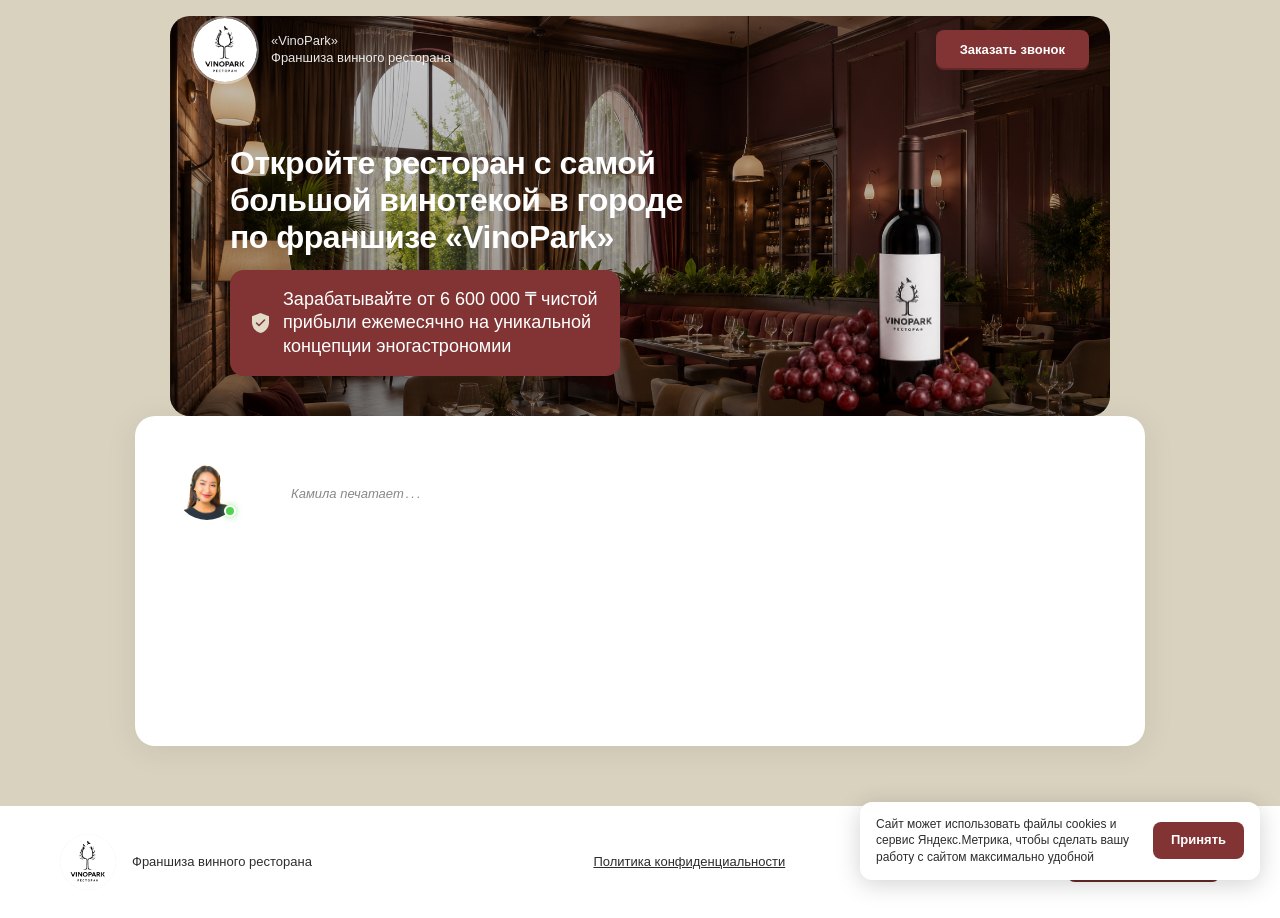
<file: index.html>
<!DOCTYPE html  >
<html lang="ru">
  <head> 
    <meta charset="utf-8"/><title>«VINOPARK» - Франшиза винного ресторана</title>  
    <meta http-equiv="X-UA-Compatible" content="IE=edge"/>
    <meta name="viewport" content="width=device-width, initial-scale=1, minimum-scale=1.0"/>
    <meta name="description" content="Откройте ресторан с самой большой винотекой в городе по франшизе «VINOPARK»"/>
    <meta name="keywords" content=""/>
    <link rel="apple-touch-icon" href=""/>
    <link rel="icon" href="favicon.ico" type="image/x-icon"/>
    <link rel="stylesheet" href="css/jquery.fancybox.min.css"/>
    <link rel="stylesheet" href="css/style.css"/>
  </head>
  <body> 
    <header class="header widjet">     
      <div class="container">    
        <div class="header-inner"> 
          <div class="header-left"> 
            <div class="logo">   <img src="img/header/logo.png" alt="logo"/></div>
            <div class="header-info">«VinoPark»<br>Франшиза винного ресторана</div>
          </div>
          <div class="header-right"> <a class="header-pnone" href="tel:+77017168680">+7 (701) 716-86-80</a><a class="header-call btn" href="#" data-fancybox="" data-src="#modal" title="Введите данные, мы перезвоним Вам в рабочее время" data-bttitle="Отправить">Заказать звонок </a></div>
        </div>
      </div>
      <div class="descp">Франшиза винного ресторана</div>
    </header>
    <div class="overflow-wrap"> 
      <div class="overflow-inner"> 
        <div class="main">  
          <section class="offer"> 
            <div class="offer-overflow">   
              <div class="offer-hero">
              <div class="container">
                <div class="offer-inner"> 
                  <div class="offer-hero-decor"><img src="img/header/2.png" alt=""/></div>
                  <div class="offer-content">
                  <div class="offer-title-box offer-color-box _anim-items _no-anim">
                  <h1 class="offer-title section-title">Откройте ресторан с самой<br> большой винотекой в городе<br> по франшизе «VinoPark»<span></span></h1>
                  </div>
                  <div class="offer-panel offer-color-box offer-box _anim-items _no-anim">
                     <svg xmlns="http://www.w3.org/2000/svg" width="17" height="20" viewBox="0 0 17 20" fill="none" style="flex:none;order:0;flex-grow:0;">
<path d="M8.5 0L0 3.33333V9.16667C0 14.2917 3.655 19.0833 8.5 20C13.345 19.0833 17 14.2917 17 9.16667V3.33333L8.5 0Z" fill="#E1DAC6"/>
<path d="M4.5 10L7 12.5L12.5 7" stroke="#823434" stroke-width="1.5" stroke-linecap="round" stroke-linejoin="round"/>
</svg>

                    <div class="offer-box__text">Зарабатывайте от 6 600 000 ₸ чистой<br> прибыли ежемесячно на уникальной<br>концепции эногастрономии</span></div>
                  </div>
                  </div>
                </div>
              </div>
              </div>
              <!-- <div class="offer-mob-img _anim-items _no-anim"> <img src="img/offer/right.png" alt="image"/></div> -->
            </div>
          </section>
          <section class="second consultation-section" id="consultation"> 
            <div class="second-overflow"> 
              <div class="container"> 
                <div class="second-wrap"> 
                  <div class="second-inner">
                        <div class="consultation-section__inner "> 
<div class="consultation-section__bot-avatar">
<div><img class="d-block" src="img/second/1.png" alt="photo" width="100" height="100"><span></span></div>
</div> 
<div class="consultation-section__chat">
<form class="chat">
<div class="chat__container chat-container" id="chatContainer">
<div class="chat__wrapper" id="chatContentWrapper">
<div class="chat__content" id="chatContent"></div>
<div class="typing-indicator" id="typingIndicator">
<div>Камила печатает<span>.</span><span>.</span><span>.</span></div>
</div>
<div class="chat__status" id="status" style="display: none;">
<div><img class="d-block" src="img/second/checked.svg" alt="status" width="40" height="40">Ваша заявка принята!</div>
</div>
</div>
<input class="honeypot" type="text" name="honeyfield" style="display:none">
</div>
</form>
</div>
</div>  
                  </div>
                 <!-- <div class="second-img"> <img src="img/second/left.png" alt="image"/></div>  -->
                 <!-- <div class="second-img2"> <img src="img/second/right.png" alt="image"/></div> -->
                </div>
              </div>
            </div>
          </section>
        </div>
        <footer class="footer widjet">            
          <div class="container">      
            <div class="header-inner"> 
              <div class="header-left"> 
                <div class="logo">   <img src="img/header/logo.png" alt="logo"/></div>
                <div class="header-info">Франшиза винного ресторана</div>
              </div><a class="politica" href="#" data-fancybox="" data-src="#modal-politika">Политика конфиденциальности</a>
              <div class="header-right"> <a class="header-pnone" href="tel:+77017168680">+7 (701) 716-86-80</a><a class="header-call btn" href="#" data-fancybox="" data-src="#modal" title="Введите данные, мы перезвоним Вам в рабочее время" data-bttitle="Отправить">Заказать звонок </a></div>
            </div>
            <div class="footer-mobile-copy">
              <img src="img/header/logo.png" alt="logo" class="footer-mobile-logo"/>
              <span>©VINOPARK, 2026</span>
            </div>
          </div>
        </footer>
        <div id="modalcoocke"> 
          <div class="modal-content d-flex">  
            <div class="modal-top__title tac"> Сайт может использовать файлы cookies и сервис Яндекс.Метрика, чтобы сделать вашу работу с сайтом максимально удобной</div>
            <div class="btn coocke-btn">Принять</div>
          </div>
        </div>
      </div>
    </div>
    <!--.modal -->
    <div class="modal-content-inner" id="modal"> 
      <div class="modal-content d-flex"> 
        <div class="modal-content-info"> 
          <div class="modal-top__title tac" id="modalTitle">  </div>
          <form class="sectionForm feedback__form" data-feedback-form="data-feedback-form"> 
            <div class="form-section-row"> 
              <input class="tandem-form__inp inp" type="text" name="name" autocomplete="off" placeholder="Ваше имя" requared="requared"/>
            </div>
            <div class="form-section-row">
              <input class="tandem-form__inp phone inp phone" type="tel" name="phone" data-inputmask="'mask': '+7 (999) 999 9999'" autocomplete="off" placeholder="Ваш телефон" requared="requared"/>
            </div>
            <input id="modalTitle2" type="text" name="section-name-text" value="Обратный звонок" hidden="hidden"/>
            <input id="modalsubmit2" type="text" name="section-btn-text" value="Отправить" hidden="hidden"/>
            <input type="text" name="section-name" value="закрытая" hidden="hidden"/>
            <input id="antispam" name="names" type="hidden" value=""/>
            <button class="callBack-form__btn btn" type="submit" id="modalsubmit">Отправить</button><input class="honeypot" type="text" name="honeyfield" style="display: none" /> 
            <div class="form-bottom"> <span class="form-allert">Я принимаю условия </span><a class="politica" href="#" data-fancybox="" data-src="#modal-politika">Политики конфиденциальности</a></div>
            <div class="preload__box">
              <div class="flex align-item">
                <div id="floatingCirclesG">
                  <div class="f_circleG" id="frotateG_01"></div>
                  <div class="f_circleG" id="frotateG_02"></div>
                  <div class="f_circleG" id="frotateG_03"></div>
                  <div class="f_circleG" id="frotateG_04"></div>
                  <div class="f_circleG" id="frotateG_05"></div>
                  <div class="f_circleG" id="frotateG_06"></div>
                  <div class="f_circleG" id="frotateG_07"></div>
                  <div class="f_circleG" id="frotateG_08"> </div>
                </div>
              </div>
            </div>
          </form>
        </div>
      </div>
    </div>
    <div class="modal-content-inner" id="modal-callBack"> 
      <div class="modal-content d-flex"> 
        <div class="modal-content-info"> 
          <h3 class="modal-top__title tac"> Мы провели анализ локаций,<br> доступных в вашем городе,<br> и готовы поделиться<br> результатами с вами</h3>
          <p class="modal-top__text tac">Оставьте ваши контактные<br> данные и мы сообщим результаты проверки любым удобным способом<br><br></p>
          <form class="sectionForm">
            <div class="form-section-row">
              <input class="tandem-form__inp phone inp phone" type="text" name="phone" placeholder="Ваш телефон" requared="requared"/>
            </div>
            <div class="form-section-row"> 
              <input class="tandem-form__inp inp" type="text" name="name" autocomplete="off" placeholder="Ваше имя" requared="requared"/>
            </div>
            <input type="text" name="section-name-text" value="Мы провели анализ локаций" hidden="hidden"/>
            <input type="text" name="section-btn-text" value="Получить результат" hidden="hidden"/>
            <input type="text" name="section-name" value="закрытая" hidden="hidden"/>
            <input id="antispam" name="names" type="hidden" value=""/>
            <button class="callBack-form__btn btn" type="submit">Получить результат</button>
            <div class="form-bottom">Я принимаю условия <a class="politica" href="#" data-fancybox="" data-src="#modal-politika">Политики конфиденциальности</a></div>
            <div class="preload__box">
              <div class="flex align-item">
                <div id="floatingCirclesG">
                  <div class="f_circleG" id="frotateG_01"></div>
                  <div class="f_circleG" id="frotateG_02"></div>
                  <div class="f_circleG" id="frotateG_03"></div>
                  <div class="f_circleG" id="frotateG_04"></div>
                  <div class="f_circleG" id="frotateG_05"></div>
                  <div class="f_circleG" id="frotateG_06"></div>
                  <div class="f_circleG" id="frotateG_07"></div>
                  <div class="f_circleG" id="frotateG_08">  </div>
                </div>
              </div>
            </div>
          </form>
        </div>
      </div>
    </div>
    <div class="modal-content-inner modal-politika" id="modal-politika"> 
      <div class="modal-content">
        <h3 class="modal-top__title">Политика конфиденциальности сайта <br> «VinoPark»</h3>
        <div class="modal-politika-text fat">Настоящая Политика конфиденциальности (далее – Политика) устанавливает правила использования персональной информации, получаемой от пользователей сайта (далее – Пользователи) администратором сайта  .</div>
        <div class="modal-politika-text fat">Настоящая Политика конфиденциальности применяется ко всем Пользователям Сайта. Все термины и определения, встречающиеся в тексте Политики толкуются в соответствии с действующим законодательством РК.</div>
        <div class="modal-politika-text fat">Пользователи прямо соглашаются на обработку своих персональных данных, как это описано в настоящей Политике. Использование сайта означает выражение Пользователем безоговорочного согласия с Политикой и указанными условиями обработки информации. Пользователь не должен пользоваться сайтом, если Пользователь не согласен с условиями Политики. </div>
        <div class="modal-politika-text fat">Содержание:</div>
        <div class="modal-politika-text">1. Персональная информация Пользователей</div>
        <div class="modal-politika-text">2. Цели обработки персональной информации Пользователей</div>
        <div class="modal-politika-text">3. Условия и способы обработки персональной информации Пользователей</div>
        <div class="modal-politika-text">4. Меры, применяемые для защиты персональной информации Пользователя</div>
        <div class="modal-politika-text">5. Разрешение споров</div>
        <div class="modal-politika-text">6. Дополнительные условия</div>
        <div class="modal-politika-text fat">1. Персональная информация Пользователей</div>
        <div class="modal-politika-text fat">1.1. Сайт собирает, получает доступ и использует в определенных Политикой целях персональные данные Пользователей, техническую и иную информацию, связанную с Пользователями.</div>
        <div class="modal-politika-text fat">1.2. Техническая информация не является персональными данными. Компания использует файлы cookies, которые позволяют идентифицировать Пользователя. Файлы cookies – это текстовые файлы, доступные Компании, для обработки информации об активности Пользователя, включая информацию о том, какие страницы посещал Пользователь и о времени, которое Пользователь провел на странице. Пользователь может отключить возможность использования файлов cookies в настройках браузера.</div>
        <div class="modal-politika-text fat">1.3. Также под технической информацией понимается информация, которая автоматически передается Компании в процессе использования Сайта с помощью установленного на устройстве Пользователя программного обеспечения.</div>
        <div class="modal-politika-text fat">1.4. Под персональными данными Пользователя понимается информация, которую Пользователь предоставляет Компании при заполнении заявки на Сайте и последующем использовании Сайта.</div>
        <div class="modal-politika-text">Обязательная для предоставления Компании информация помечена специальным образом. Иная информация предоставляется Пользователем на его усмотрение.</div>
        <div class="modal-politika-text fat">1.5. Компания также может обрабатывать данные, сделанные общедоступными субъектом персональных данных или подлежащие опубликованию или обязательному раскрытию в соответствии с законом.</div>
        <div class="modal-politika-text fat">1.6. Компания не проверяет достоверность персональной информации, предоставляемой Пользователем, и не имеет возможности оценивать его дееспособность. Однако Компания исходит из того, что Пользователь предоставляет достоверную и достаточную персональную информацию о себе и поддерживает эту информацию в актуальном состоянии.</div>
        <div class="modal-politika-text fat">2. Цели обработки персональной информации Пользователей</div>
        <div class="modal-politika-text fat">2.1. Главная цель Компании при сборе персональных данных — предоставление информационных, консультационных услуг Пользователям. Пользователи соглашаются с тем, что Компания также может использовать их персональные данные для:</div>
        <div class="modal-politika-text">• Идентификация стороны в рамках предоставляемых услуг;</div>
        <div class="modal-politika-text">Предоставления услуг и клиентской поддержки по запросу Пользователей;</div>
        <div class="modal-politika-text">Улучшение качества услуг, удобства их использования, разработка и развитие Сайта, устранения технических неполадок или проблем с безопасностью;</div>
        <div class="modal-politika-text">Анализ для расширения и совершенствования услуг, информационного наполнения и рекламы услуг;</div>
        <div class="modal-politika-text">Информирования Пользователей об услугах, целевом маркетинге, обновлении услуг и рекламных предложениях на основании информационных предпочтений Пользователей;</div>
        <div class="modal-politika-text">Таргетирование рекламных материалов; рассылки индивидуальных маркетинговых сообщений посредством электронной почты;</div>
        <div class="modal-politika-text">Проведение статистических и иных исследований на основе обезличенных данных.</div>
        <div class="modal-politika-text fat">2.2. Компания использует техническую информацию обезличено в целях, указанных в пункте 2.1.</div>
        <div class="modal-politika-text fat">3. Условия и способы обработки персональной информации Пользователей</div>
        <div class="modal-politika-text fat">3.1. Пользователь дает согласие на обработку своих персональных данных путём отправки заявки (любой письменный запрос, содержащий контактные данные).</div>
        <div class="modal-politika-text fat">3.2. Обработка персональных данных Пользователя означает сбор, запись, систематизацию, накопление, хранение, уточнение (обновление, изменение), извлечение, использование, передачу (распространение, предоставление, доступ), обезличивание, блокирование, удаление, уничтожение персональных данных Пользователя.</div>
        <div class="modal-politika-text fat">3.3. В отношении персональной информации Пользователя сохраняется ее конфиденциальность, кроме случаев добровольного предоставления Пользователем информации о себе для общего доступа неограниченному кругу лиц.</div>
        <div class="modal-politika-text fat">3.4. Компания вправе передать персональную информацию Пользователя третьим лицам в следующих случаях:</div>
        <div class="modal-politika-text">Пользователь выразил согласие на такие действия;</div>
        <div class="modal-politika-text">Передача необходима для использования Пользователем определенной услуги Сайта либо для исполнения определенного договора или соглашения с Пользователем;</div>
        <div class="modal-politika-text">Передача уполномоченным органам государственной власти Республики Казахстан по основаниям и в порядке, установленным законодательством Республики Казахстан;</div>
        <div class="modal-politika-text">В целях обеспечения возможности защиты прав и законных интересов Компании или третьих лиц в случаях, когда Пользователь нарушает условия договоров и соглашений с Компанией, настоящую Политику, либо документы, содержащие условия использования конкретных услуг;</div>
        <div class="modal-politika-text">В результате обработки персональной информации Пользователя путем ее обезличивания получены обезличенные статистические данные, передаются третьему лицу для проведения исследований, выполнения работ или оказания услуг по поручению Компании.</div>
        <div class="modal-politika-text fat">4. Меры, применяемые для защиты персональной информации Пользователя</div>
        <div class="modal-politika-text fat">4.1. Компания принимает необходимые и достаточные правовые, организационные и технические меры для защиты персональной информации Пользователя от неправомерного или случайного доступа, уничтожения, изменения, блокирования, копирования, распространения, а также от иных неправомерных действий с ней третьих лиц.</div>
        <div class="modal-politika-text fat">5. Разрешение споров</div>
        <div class="modal-politika-text fat">5.1. Все возможные споры, вытекающие из отношений, регулируемых настоящей Политикой, разрешаются в порядке, установленном действующим законодательством Республики Казахстан, по нормам казахстанского права.</div>
        <div class="modal-politika-text fat">5.2. Соблюдение досудебного (претензионного) порядка урегулирования споров является обязательным.</div>
        <div class="modal-politika-text fat">6. Дополнительные условия</div>
        <div class="modal-politika-text fat">6.1. Компания вправе вносить изменения в настоящую Политику конфиденциальности без согласия Пользователя.</div>
        <div class="modal-politika-text fat">6.2. Новая Политика конфиденциальности вступает в силу с момента ее размещения, если иное не предусмотрено новой редакцией Политики конфиденциальности. </div>
      </div>
    </div>
    <script src="js/vendor.js"></script>
    <script src="js/validation.js"></script>
    <script src="js/jquery.fancybox.min1.js"></script>
    <script src="js/feedback.js"> </script>
    <script type="text/javascript" src="js/scenario.js"> </script>
    <script type="text/javascript" src="js/chat.js"> </script>
    <script type="text/javascript" src="js/main.js"> </script>
  </body>
</html>
</file>
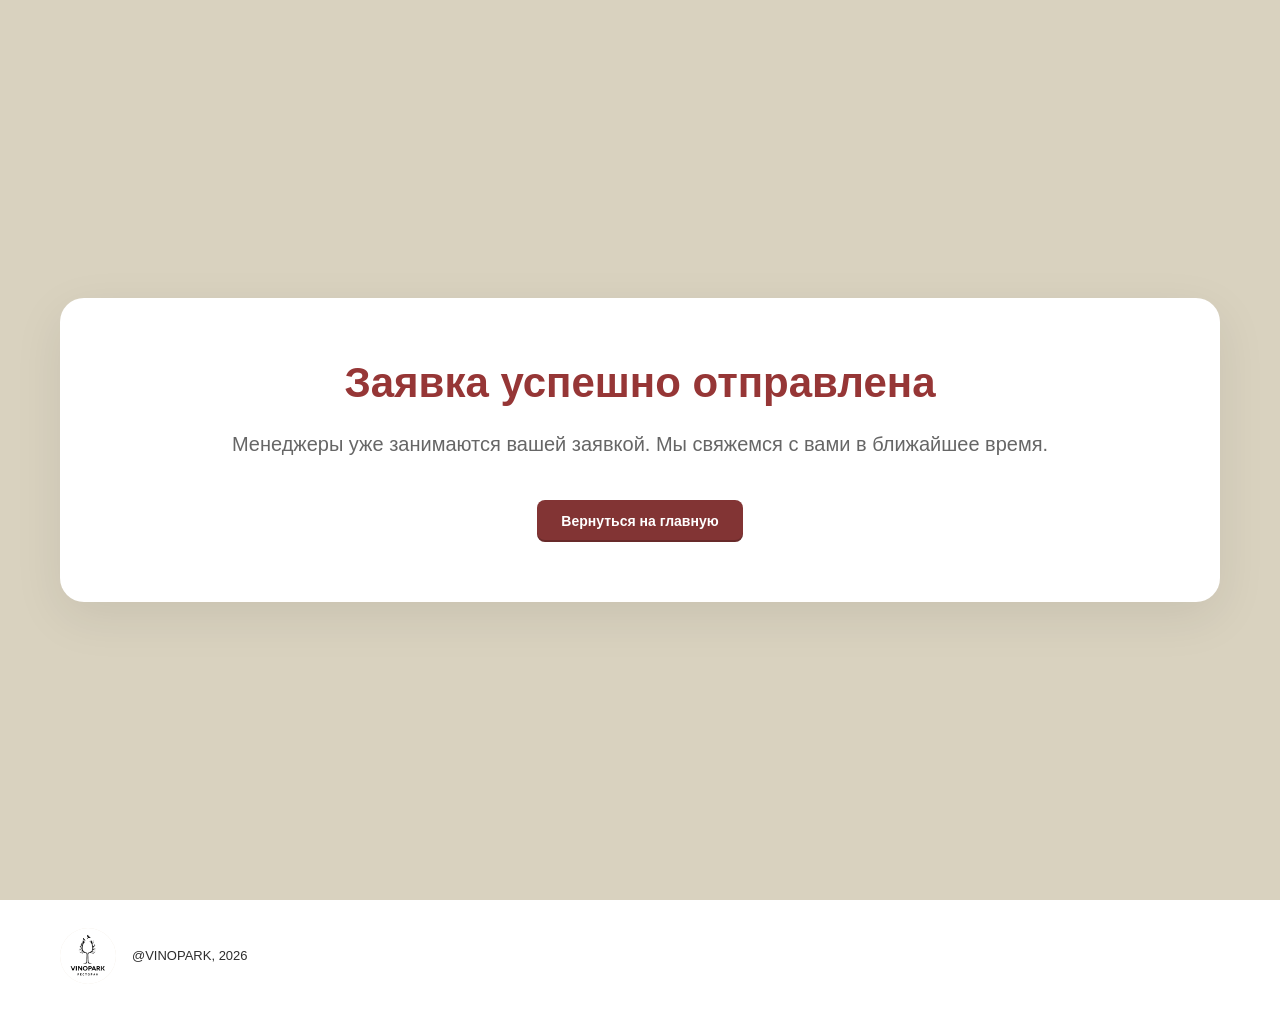
<file: thanks.html>
<!DOCTYPE html >
<html lang="ru">
  <head> 
    <meta charset="utf-8"/><title>«VINOPARK» - Франшиза винного ресторана</title>  
    <meta http-equiv="X-UA-Compatible" content="IE=edge"/>
    <meta name="viewport" content="width=device-width, initial-scale=1, minimum-scale=1.0"/>
    <meta name="description" content="Начните зарабатывать от 1 млн тенге ежемесячно, продавая краски и покрытия «VinoPark»"/>
    <meta name="keywords" content=""/>
    <link rel="apple-touch-icon" href=""/>
    <link rel="icon" href="favicon.ico" type="image/x-icon"/>
    <link rel="stylesheet" href="css/jquery.fancybox.min.css"/>
    <link rel="stylesheet" href="css/style.css"/>
  </head>
  <body> 
    <header class="header widjet">     
      <div class="container">    
      </div>
    </header>
    <div class="main"> 
      <section class="thanks-page">
        <div class="container">
            <div class="thanks-card">
    
                <h1 class="thanks-title">
                    Заявка успешно отправлена
                </h1>
    
                <p class="thanks-text">
                    Менеджеры уже занимаются вашей заявкой.
                    Мы свяжемся с вами в ближайшее время.
                </p>
    
                <a href="index.html" class="btn thanks-btn">
                    Вернуться на главную
                </a>
    
            </div>
        </div>
    </section>
    </div>
    <footer class="footer widjet">            
      <div class="container">      
        <div class="header-inner"> 
          <div class="header-left"> 
            <div class="logo">   <img src="img/header/logo.png" alt="logo"/></div>
            <div class="header-info">@VINOPARK, 2026</div>
          </div>
          <div class="header-right"> <a class="header-pnone" href="tel:+77017168680">+7 (701) 716-86-80 </a></div>
        </div>
      </div>
    </footer>
    <!--.modal -->
    <div class="modal-content-inner" id="modal"> 
      <div class="modal-content d-flex"> 
        <div class="modal-content-info"> 
          <div class="modal-top__title tac" id="modalTitle">  </div>
          <form class="sectionForm feedback__form" data-feedback-form="data-feedback-form"> 
            <div class="form-section-row"> 
              <input class="tandem-form__inp inp" type="text" name="name" autocomplete="off" placeholder="Ваше имя" requared="requared"/>
            </div>
            <div class="form-section-row">
              <input class="tandem-form__inp phone inp phone" type="tel" name="phone" data-inputmask="'mask': '+7 (999) 999 9999'" autocomplete="off" placeholder="Ваш телефон" requared="requared"/>
            </div>
            <input id="modalTitle2" type="text" name="section-name-text" value="Обратный звонок" hidden="hidden"/>
            <input id="modalsubmit2" type="text" name="section-btn-text" value="Отправить" hidden="hidden"/>
            <input type="text" name="section-name" value="закрытая" hidden="hidden"/>
            <input id="antispam" name="names" type="hidden" value=""/>
            <button class="callBack-form__btn btn" type="submit" id="modalsubmit">Отправить</button><input class="honeypot" type="text" name="honeyfield" style="display: none" /> 
            <div class="form-bottom"> <span class="form-allert">Я принимаю условия </span><a class="politica" href="#" data-fancybox="" data-src="#modal-politika">Политики конфиденциальности</a></div>
            <div class="preload__box">
              <div class="flex align-item">
                <div id="floatingCirclesG">
                  <div class="f_circleG" id="frotateG_01"></div>
                  <div class="f_circleG" id="frotateG_02"></div>
                  <div class="f_circleG" id="frotateG_03"></div>
                  <div class="f_circleG" id="frotateG_04"></div>
                  <div class="f_circleG" id="frotateG_05"></div>
                  <div class="f_circleG" id="frotateG_06"></div>
                  <div class="f_circleG" id="frotateG_07"></div>
                  <div class="f_circleG" id="frotateG_08"> </div>
                </div>
              </div>
            </div>
          </form>
        </div>
      </div>
    </div>
    <div class="modal-content-inner" id="modal-callBack"> 
      <div class="modal-content d-flex"> 
        <div class="modal-content-info"> 
          <h3 class="modal-top__title tac"> Мы провели анализ локаций,<br> доступных в вашем городе,<br> и готовы поделиться<br> результатами с вами</h3>
          <p class="modal-top__text tac">Оставьте ваши контактные<br> данные и мы сообщим результаты проверки любым удобным способом<br><br></p>
          <form class="sectionForm">
            <div class="form-section-row">
              <input class="tandem-form__inp phone inp phone" type="text" name="phone" placeholder="Ваш телефон" requared="requared"/>
            </div>
            <div class="form-section-row"> 
              <input class="tandem-form__inp inp" type="text" name="name" autocomplete="off" placeholder="Ваше имя" requared="requared"/>
            </div>
            <input type="text" name="section-name-text" value="Мы провели анализ локаций" hidden="hidden"/>
            <input type="text" name="section-btn-text" value="Получить результат" hidden="hidden"/>
            <input type="text" name="section-name" value="закрытая" hidden="hidden"/>
            <input id="antispam" name="names" type="hidden" value=""/>
            <button class="callBack-form__btn btn" type="submit">Получить результат</button>
            <div class="form-bottom">Я принимаю условия <a class="politica" href="#" data-fancybox="" data-src="#modal-politika">Политики конфиденциальности</a></div>
            <div class="preload__box">
              <div class="flex align-item">
                <div id="floatingCirclesG">
                  <div class="f_circleG" id="frotateG_01"></div>
                  <div class="f_circleG" id="frotateG_02"></div>
                  <div class="f_circleG" id="frotateG_03"></div>
                  <div class="f_circleG" id="frotateG_04"></div>
                  <div class="f_circleG" id="frotateG_05"></div>
                  <div class="f_circleG" id="frotateG_06"></div>
                  <div class="f_circleG" id="frotateG_07"></div>
                  <div class="f_circleG" id="frotateG_08">  </div>
                </div>
              </div>
            </div>
          </form>
        </div>
      </div>
    </div>
    <div class="modal-content-inner modal-politika" id="modal-politika"> 
      <div class="modal-content">
        <h3 class="modal-top__title">Политика конфиденциальности сайта <br> «VinoPark»</h3>
        <div class="modal-politika-text fat">Настоящая Политика конфиденциальности (далее – Политика) устанавливает правила использования персональной информации, получаемой от пользователей сайта (далее – Пользователи) администратором сайта  .</div>
        <div class="modal-politika-text fat">Настоящая Политика конфиденциальности применяется ко всем Пользователям Сайта. Все термины и определения, встречающиеся в тексте Политики толкуются в соответствии с действующим законодательством РК.</div>
        <div class="modal-politika-text fat">Пользователи прямо соглашаются на обработку своих персональных данных, как это описано в настоящей Политике. Использование сайта означает выражение Пользователем безоговорочного согласия с Политикой и указанными условиями обработки информации. Пользователь не должен пользоваться сайтом, если Пользователь не согласен с условиями Политики. </div>
        <div class="modal-politika-text fat">Содержание:</div>
        <div class="modal-politika-text">1. Персональная информация Пользователей</div>
        <div class="modal-politika-text">2. Цели обработки персональной информации Пользователей</div>
        <div class="modal-politika-text">3. Условия и способы обработки персональной информации Пользователей</div>
        <div class="modal-politika-text">4. Меры, применяемые для защиты персональной информации Пользователя</div>
        <div class="modal-politika-text">5. Разрешение споров</div>
        <div class="modal-politika-text">6. Дополнительные условия</div>
        <div class="modal-politika-text fat">1. Персональная информация Пользователей</div>
        <div class="modal-politika-text fat">1.1. Сайт собирает, получает доступ и использует в определенных Политикой целях персональные данные Пользователей, техническую и иную информацию, связанную с Пользователями.</div>
        <div class="modal-politika-text fat">1.2. Техническая информация не является персональными данными. Компания использует файлы cookies, которые позволяют идентифицировать Пользователя. Файлы cookies – это текстовые файлы, доступные Компании, для обработки информации об активности Пользователя, включая информацию о том, какие страницы посещал Пользователь и о времени, которое Пользователь провел на странице. Пользователь может отключить возможность использования файлов cookies в настройках браузера.</div>
        <div class="modal-politika-text fat">1.3. Также под технической информацией понимается информация, которая автоматически передается Компании в процессе использования Сайта с помощью установленного на устройстве Пользователя программного обеспечения.</div>
        <div class="modal-politika-text fat">1.4. Под персональными данными Пользователя понимается информация, которую Пользователь предоставляет Компании при заполнении заявки на Сайте и последующем использовании Сайта.</div>
        <div class="modal-politika-text">Обязательная для предоставления Компании информация помечена специальным образом. Иная информация предоставляется Пользователем на его усмотрение.</div>
        <div class="modal-politika-text fat">1.5. Компания также может обрабатывать данные, сделанные общедоступными субъектом персональных данных или подлежащие опубликованию или обязательному раскрытию в соответствии с законом.</div>
        <div class="modal-politika-text fat">1.6. Компания не проверяет достоверность персональной информации, предоставляемой Пользователем, и не имеет возможности оценивать его дееспособность. Однако Компания исходит из того, что Пользователь предоставляет достоверную и достаточную персональную информацию о себе и поддерживает эту информацию в актуальном состоянии.</div>
        <div class="modal-politika-text fat">2. Цели обработки персональной информации Пользователей</div>
        <div class="modal-politika-text fat">2.1. Главная цель Компании при сборе персональных данных — предоставление информационных, консультационных услуг Пользователям. Пользователи соглашаются с тем, что Компания также может использовать их персональные данные для:</div>
        <div class="modal-politika-text">• Идентификация стороны в рамках предоставляемых услуг;</div>
        <div class="modal-politika-text">Предоставления услуг и клиентской поддержки по запросу Пользователей;</div>
        <div class="modal-politika-text">Улучшение качества услуг, удобства их использования, разработка и развитие Сайта, устранения технических неполадок или проблем с безопасностью;</div>
        <div class="modal-politika-text">Анализ для расширения и совершенствования услуг, информационного наполнения и рекламы услуг;</div>
        <div class="modal-politika-text">Информирования Пользователей об услугах, целевом маркетинге, обновлении услуг и рекламных предложениях на основании информационных предпочтений Пользователей;</div>
        <div class="modal-politika-text">Таргетирование рекламных материалов; рассылки индивидуальных маркетинговых сообщений посредством электронной почты;</div>
        <div class="modal-politika-text">Проведение статистических и иных исследований на основе обезличенных данных.</div>
        <div class="modal-politika-text fat">2.2. Компания использует техническую информацию обезличено в целях, указанных в пункте 2.1.</div>
        <div class="modal-politika-text fat">3. Условия и способы обработки персональной информации Пользователей</div>
        <div class="modal-politika-text fat">3.1. Пользователь дает согласие на обработку своих персональных данных путём отправки заявки (любой письменный запрос, содержащий контактные данные).</div>
        <div class="modal-politika-text fat">3.2. Обработка персональных данных Пользователя означает сбор, запись, систематизацию, накопление, хранение, уточнение (обновление, изменение), извлечение, использование, передачу (распространение, предоставление, доступ), обезличивание, блокирование, удаление, уничтожение персональных данных Пользователя.</div>
        <div class="modal-politika-text fat">3.3. В отношении персональной информации Пользователя сохраняется ее конфиденциальность, кроме случаев добровольного предоставления Пользователем информации о себе для общего доступа неограниченному кругу лиц.</div>
        <div class="modal-politika-text fat">3.4. Компания вправе передать персональную информацию Пользователя третьим лицам в следующих случаях:</div>
        <div class="modal-politika-text">Пользователь выразил согласие на такие действия;</div>
        <div class="modal-politika-text">Передача необходима для использования Пользователем определенной услуги Сайта либо для исполнения определенного договора или соглашения с Пользователем;</div>
        <div class="modal-politika-text">Передача уполномоченным органам государственной власти Республики Казахстан по основаниям и в порядке, установленным законодательством Республики Казахстан;</div>
        <div class="modal-politika-text">В целях обеспечения возможности защиты прав и законных интересов Компании или третьих лиц в случаях, когда Пользователь нарушает условия договоров и соглашений с Компанией, настоящую Политику, либо документы, содержащие условия использования конкретных услуг;</div>
        <div class="modal-politika-text">В результате обработки персональной информации Пользователя путем ее обезличивания получены обезличенные статистические данные, передаются третьему лицу для проведения исследований, выполнения работ или оказания услуг по поручению Компании.</div>
        <div class="modal-politika-text fat">4. Меры, применяемые для защиты персональной информации Пользователя</div>
        <div class="modal-politika-text fat">4.1. Компания принимает необходимые и достаточные правовые, организационные и технические меры для защиты персональной информации Пользователя от неправомерного или случайного доступа, уничтожения, изменения, блокирования, копирования, распространения, а также от иных неправомерных действий с ней третьих лиц.</div>
        <div class="modal-politika-text fat">5. Разрешение споров</div>
        <div class="modal-politika-text fat">5.1. Все возможные споры, вытекающие из отношений, регулируемых настоящей Политикой, разрешаются в порядке, установленном действующим законодательством Республики Казахстан, по нормам казахстанского права.</div>
        <div class="modal-politika-text fat">5.2. Соблюдение досудебного (претензионного) порядка урегулирования споров является обязательным.</div>
        <div class="modal-politika-text fat">6. Дополнительные условия</div>
        <div class="modal-politika-text fat">6.1. Компания вправе вносить изменения в настоящую Политику конфиденциальности без согласия Пользователя.</div>
        <div class="modal-politika-text fat">6.2. Новая Политика конфиденциальности вступает в силу с момента ее размещения, если иное не предусмотрено новой редакцией Политики конфиденциальности. </div>
      </div>
    </div>
    <script src="js/vendor.js"></script>
    <script src="js/validation.js"></script>
    <script src="js/feedback.js">    </script>
  </body>
</html>
</file>
<file: css/style.css>
﻿/* ============================================
   VINOPARK — CSS Variables
   ============================================ */
   :root {
    --primary: #823434;
    --primary-hover: #9a4f4f;
    --primary-dark: #6b2b2b;
    --bg-page: #d9d2bf;
    --bg-card: #ffffff;
    --bg-chat-msg: #f9f3e7;
    --text-dark: #2d2d2d;
    --text-white: #ffffff;
    --green: #50d450;
    --border: #000000;
    --radius-card: 20px;
    --radius-btn: 12px;
  }
  
  /* ============================================
     RESET
     ============================================ */
  *, *::before, *::after {
    box-sizing: border-box;
    margin: 0;
    padding: 0;
  }
  
  html { height: 100%; }
  
  body {
    font-family: "Inter18pt", "Inter", sans-serif;
    font-size: 16px;
    font-weight: 400;
    line-height: 1.3;
    color: var(--text-dark);
    background-color: var(--bg-page);
    min-height: 100%;
    display: flex;
    flex-direction: column;
  }
  
  a { text-decoration: none; color: inherit; }
  button { cursor: pointer; font-family: inherit; }
  img { display: block; max-width: 100%; }
  h1,h2,h3,h4,h5,h6 { margin: 0; line-height: 1.1; }
  p { margin: 0; }
  ul, li { margin: 0; padding: 0; }
  input, textarea { outline: none; font-family: inherit; }
  
  /* ============================================
     LAYOUT
     ============================================ */
  .overflow-wrap { display: flex; flex-direction: column; flex: 1; }
  .overflow-inner { display: flex; flex-direction: column; flex: 1; }
  .main { flex: 1; display: flex; flex-direction: column; }
  
  .container {
    max-width: 1200px;
    width: 100%;
    margin: 0 auto;
    padding: 0 20px;
  }
  
  /* ============================================
     HEADER
     ============================================ */
  .header.widjet {
    position: absolute;
    top: 0;
    left: 0;
    width: 100%;
    z-index: 100;
    padding: 18px 0;
    background: transparent;
    display: block;
  }
  
  .header .header-inner {
    display: flex;
    align-items: center;
    justify-content: space-between;
    gap: 16px;
  }
  
  .header .header-left {
    display: flex;
    align-items: center;
    gap: 16px;
  }
  
  .header .logo {
    width: 68px;
    height: 68px;
    flex-shrink: 0;
    border-radius: 50%;
    overflow: hidden;
    background: rgba(255,255,255,0.15);
    border: 2px solid rgba(255,255,255,0.3);
  }
  
  .header .logo img {
    width: 100%;
    height: 100%;
    object-fit: cover;
    border-radius: 50%;
  }
  
  .header .header-info {
    color: #fff;
    font-size: 13px;
    font-weight: 400;
    line-height: 1.3;
    opacity: 0.9;
  }
  
  .header .header-right {
    display: flex;
    align-items: center;
    gap: 20px;
    flex-shrink: 0;
  }
  
  .header .header-pnone { display: none; }
  
  .header .header-call.btn {
    display: inline-flex;
    align-items: center;
    justify-content: center;
    padding: 12px 24px;
    background: var(--primary);
    color: #fff;
    font-size: 13px;
    font-weight: 600;
    border-radius: 8px;
    border: none;
    box-shadow: inset 0 -2px 0 rgba(0,0,0,0.25);
    text-transform: none;
    letter-spacing: 0;
    width: auto;
    height: auto;
    cursor: pointer;
    transition: background 0.2s;
    white-space: nowrap;
    overflow: visible;
  }
  
  .header .header-call.btn::after { display: none; }
  
  .header .header-call.btn:hover { background: var(--primary-hover); }
  
  .descp { display: none; }
  
  /* ============================================
     HERO / OFFER
     ============================================ */
  .offer {
    position: relative;
    width: 100%;
  }
  
  .offer-overflow { overflow: hidden; }
  
  .offer-hero {
    position: relative;
    width: 100%;
    min-height: 340px;
    background-image: url(../img/offer/bg.jpg);
    background-size: cover;
    background-position: center top;
    background-repeat: no-repeat;
    display: flex;
    align-items: flex-end;
  }
  
  .offer-hero::before {
    content: "";
    position: absolute;
    inset: 0;
    background: linear-gradient(180deg, rgba(0,0,0,0.18) 0%, rgba(0,0,0,0.42) 100%);
    z-index: 0;
  }
  
  .offer .container { position: relative; z-index: 1; }
  
  .offer-inner {
    padding: 110px 0 48px;
    position: relative;
    z-index: 1;
    min-height: 340px;
    display: flex;
    align-items: flex-end;
  }
  
  .offer-hero-decor {
    position: absolute;
    right: 0;
    bottom: 0;
    z-index: 2;
    width: 30%;
    max-width: 360px;
    height: 100%;
    display: flex;
    align-items: flex-end;
    justify-content: center;
    pointer-events: none;
  }
  
  .offer-hero-decor img {
    display: block !important;
    width: auto !important;
    height: 60% !important;
    max-width: 100%;
    max-height: 320px;
    object-fit: contain !important;
    object-position: center bottom;
  }
  
  .offer-content {
    position: relative;
    z-index: 2;
    max-width: 560px;
    display: flex;
    flex-direction: column;
    gap: 14px;
  }
  
  /* Title block */
  .offer-title-box {
    padding: 0;
    background: none !important;
    border-radius: 0;
    opacity: 1 !important;
  }
  
  .offer-title.section-title {
    font-size: 32px;
    font-weight: 700;
    line-height: 1.15;
    color: #fff;
    letter-spacing: -0.5px;
    text-align: left;
  }
  
  .offer-title.section-title span { color: #fff; }
  
  /* CTA box */
  .offer-panel.offer-color-box {
    display: flex;
    align-items: flex-start;
    gap: 14px;
    background: var(--primary) !important;
    border-radius: 14px;
    padding: 18px 22px;
    opacity: 1 !important;
    width: fit-content;
    max-width: 420px;
  }
  
  .offer-panel svg {
    flex-shrink: 0;
    margin-top: 2px;
  }
  
  .offer-box__text {
    color: #fff;
    font-size: 18px;
    font-weight: 300;
    line-height: 1.3;
  }
  
  .offer-box__text span {
    font-weight: 700;
    color: #fff;
    font-size: 18px !important;
  }
  
  /* ============================================
     SECOND / CHAT SECTION
     ============================================ */
  .second {
    position: relative;
    z-index: 2;
    margin-top: -32px;
    background: transparent;
    border-radius: 0;
  }
  
  .second-overflow {
    overflow: visible;
    padding-bottom: 0;
  }
  
  /* The beige background behind the chat card */
  .second > .second-overflow {
    padding: 0 0 60px 0;
  }
  
  .second-inner {
    background: transparent;
    padding: 0;
    border-radius: 0;
  }
  
  .second .container {
    max-width: 1000px;
  }
  
  .second-wrap {
    position: relative;
  }
  
  /* White card wrapper */
  .consultation-section__inner {
    position: relative;
    background: #fff;
    border-radius: 24px;
    padding: 60px 60px 60px 60px;
    box-shadow: 0 4px 32px rgba(0,0,0,0.08);
  }
  
  /* Avatar */
  .consultation-section__bot-avatar {
    position: absolute;
    top: 40px;
    left: 40px;
    margin: 0;
  }
  
  .consultation-section__bot-avatar div { position: relative; }
  
  .consultation-section__bot-avatar img {
    width: 64px;
    height: 64px;
    border-radius: 50%;
    object-fit: cover;
  }
  
  .consultation-section__bot-avatar span {
    position: absolute;
    bottom: 3px;
    right: 3px;
    width: 12px;
    height: 12px;
    border-radius: 50%;
    background: var(--green);
    border: 2px solid #fff;
    box-shadow: 0 0 6px rgba(80, 212, 80, 0.6);
    animation: pulseStatus 1.8s infinite ease-out;
  }
  
  @keyframes pulseStatus {
    0%, 100% { box-shadow: 0 0 6px rgba(80,212,80,0.6); }
    50% { box-shadow: 0 0 14px rgba(80,212,80,0.9); }
  }
  
  /* Chat area */
  .consultation-section__chat {
    padding-left: 96px;
    position: relative;
  }
  
  .chat { position: relative; }
  
  .chat__container {
    width: 100%;
    min-height: 200px;
    position: relative;
    color: var(--text-dark);
  }
  
  .chat__content { width: 100%; }
  
  /* Messages */
  .message {
    display: flex;
    align-items: flex-start;
    font-size: 15px;
    font-weight: 400;
    line-height: 1.45;
    color: var(--text-dark);
  }
  
  .bot-message {
    flex-direction: row;
    margin: 0 0 8px 0;
    max-width: 100%;
    width: 100%;
  }
  
  .bot-message p {
    display: inline-block;
    max-width: 100%;
    padding: 16px 18px;
    border-radius: 4px 16px 16px 16px;
    border: 1px solid rgba(0,0,0,0.12);
    background: var(--bg-chat-msg);
    font-size: 15px;
    line-height: 1.5;
    color: var(--text-dark);
  }
  
  .bot-message p strong { font-weight: 700; }
  
  .bot-message p span {
    display: inline-flex;
    gap: 8px;
    margin: 0 0 8px 0;
  }
  
  .bot-message p span span { display: block; margin: 0; }
  
  .user-message {
    flex-direction: row-reverse;
    text-align: right;
    margin: 14px 0;
    justify-content: flex-start;
  }
  
  .user-message p {
    display: inline-block;
    padding: 14px 20px;
    border-radius: 16px 16px 0 16px;
    background: var(--primary);
    color: #fff;
    font-size: 15px;
    font-weight: 500;
    line-height: 1.3;
  }
  
  /* Response buttons */
  .response-options {
    display: flex;
    flex-wrap: wrap;
    margin: 16px 0 10px;
    gap: 10px;
    justify-content: flex-start;
  }
  
  .response-options button {
    display: inline-block;
    padding: 14px 16px;
    border-radius: 12px;
    background: #f5f5f5;
    border: 1px solid var(--border);
    color: var(--text-dark);
    font-family: "Inter18pt", "Inter", sans-serif;
    font-size: 15px;
    font-weight: 400;
    line-height: 1.3;
    text-align: left;
    text-decoration: underline;
    text-underline-position: from-font;
    cursor: pointer;
    transition: all 0.2s;
    min-width: 6%;
    max-width: 32%;
    min-height: 52px;
  }
  
  .response-options button.start,
  .response-options button.start2 {
    min-width: 6%;
    max-width: 32%;
  }
  
  .response-options button:hover,
  .response-options button:not(.start) {
    color: var(--text-dark);
    text-decoration: underline;
    text-underline-position: from-font;
    font-size: 15px;
    font-weight: 400;
  }
  
  .response-options button:hover {
    background: var(--primary);
    color: #fff;
    border-color: var(--primary);
  }
  
  /* Typing indicator */
  .typing-indicator { margin: 10px 0; }
  
  .typing-indicator div {
    display: flex;
    gap: 2px;
    color: #888;
    font-style: italic;
    font-size: 13px;
    animation: fadeEffect 4.5s infinite;
  }
  
  @keyframes fadeEffect {
    0%, 100% { opacity: 0.6; }
    50% { opacity: 1; }
  }
  
  .typing-indicator span {
    display: block;
    animation: typing-bounce 1.4s infinite ease-in-out;
  }
  
  @keyframes typing-bounce {
    0%, 80%, 100% { opacity: 0.3; }
    40% { opacity: 1; }
  }
  
  .typing-indicator span:nth-child(1) { animation-delay: 0s; }
  .typing-indicator span:nth-child(2) { animation-delay: 0.4s; }
  .typing-indicator span:nth-child(3) { animation-delay: 0.6s; }
  
  /* Chat status */
  .chat__status { margin: 14px 0 0 0; }
  
  .chat__status div {
    display: inline-flex;
    align-items: center;
    background-color: rgba(255,255,255,0.7);
    gap: 12px;
    padding: 8px 14px;
    border-radius: 14px;
  }
  
  .chat__status img { height: auto; width: 32px; }
  
  /* Dynamic form */
  .textarea-container {
    display: flex;
    flex-direction: column;
    gap: 10px;
    margin: 16px 0;
  }
  
  .dynamic-form {
    display: flex;
    flex-wrap: wrap;
    gap: 8px;
  }
  
  .dynamic-form input { width: 240px; }
  .dynamic-form .btn { width: 200px; height: 52px; }
  
  .input__field {
    height: 52px;
    border: 1px solid #ddd;
    border-radius: 12px;
    background: #fff;
    color: var(--text-dark);
    font-size: 15px;
    font-weight: 400;
    padding: 0 16px 0 20px;
    transition: border-color 0.2s;
  }
  
  .input__field:focus { border-color: var(--primary); }
  
  /* ============================================
     .btn global
     ============================================ */
  .btn {
    display: inline-flex;
    align-items: center;
    justify-content: center;
    background: var(--primary);
    color: #fff;
    border: none;
    border-radius: 8px;
    font-family: "Inter18pt", "Inter", sans-serif;
    font-size: 14px;
    font-weight: 600;
    cursor: pointer;
    transition: background 0.2s;
    box-shadow: inset 0 -2px 0 rgba(0,0,0,0.2);
    text-transform: none;
    letter-spacing: 0;
    position: relative;
    overflow: hidden;
    width: auto;
    height: auto;
    padding: 12px 24px;
  }
  
  .btn::after { display: none !important; }
  .btn:hover { background: var(--primary-hover); }
  .btn:active { background: var(--primary-dark); }
  
  /* ============================================
     FOOTER
     ============================================ */
  footer.footer.widjet {
    position: static;
    background: #fff;
    padding: 28px 0;
    margin-top: 0;
    width: 100%;
    display: block;
  }
  
  footer.footer .header-inner {
    display: flex;
    align-items: center;
    justify-content: space-between;
    gap: 20px;
    padding: 0;
    background: none;
    border-radius: 0;
  }
  
  footer.footer .header-left {
    display: flex;
    align-items: center;
    gap: 16px;
  }
  
  footer.footer .logo {
    width: 56px;
    height: 56px;
    border-radius: 50%;
    overflow: hidden;
    background: #f5f0e8;
    border: none;
  }
  
  footer.footer .logo img {
    width: 100%;
    height: 100%;
    object-fit: cover;
    border-radius: 50%;
  }
  
  footer.footer .header-info {
    color: var(--text-dark);
    font-size: 13px;
    font-weight: 400;
    line-height: 1.4;
    display: block;
    opacity: 1;
  }
  
  .politica {
    color: var(--text-dark);
    font-size: 13px;
    font-weight: 400;
    text-decoration: underline;
    cursor: pointer;
    white-space: nowrap;
  }
  
  footer.footer .header-right {
    display: flex;
    align-items: center;
    gap: 20px;
    flex-direction: row;
  }
  
  footer.footer .header-pnone { display: none; }
  
  footer.footer .header-call.btn {
    display: inline-flex;
    align-items: center;
    justify-content: center;
    padding: 12px 24px;
    background: var(--primary);
    color: #fff;
    font-size: 13px;
    font-weight: 600;
    border-radius: 8px;
    width: auto;
    height: auto;
    white-space: nowrap;
    text-transform: none;
  }
  
  /* ============================================
     MODAL BASICS
     ============================================ */
  .modal {
    position: fixed;
    inset: 0;
    background: rgba(27,27,27,0.6);
    display: flex;
    align-items: center;
    justify-content: center;
    z-index: -1;
    opacity: 0;
    transition: opacity 0.2s;
  }
  
  .modal.active { z-index: 999; opacity: 1; }
  
  .modal-content-inner {
    position: relative;
    background: #fff;
    border-radius: 12px;
    max-width: 420px;
    width: 100%;
    display: none;
  }
  
  .modal5, .modal-politika, .modal1, .modal2, .modal3, .modal4 {
    display: none;
  }
  .modal5.active, .modal-politika.active, .modal1.active, .modal2.active, .modal3.active, .modal4.active {
    display: block;
  }
  
  .modal-content {
    padding: 30px;
    border-radius: 12px;
  }
  
  .modal-top__title {
    font-size: 20px;
    font-weight: 700;
    color: #1b1b1b;
    margin-bottom: 20px;
    line-height: 1.2;
  }
  
  .clouse {
    position: absolute;
    width: 20px;
    height: 20px;
    right: 16px;
    top: 16px;
    cursor: pointer;
    z-index: 20;
    background: url(../img/modals/close.svg) no-repeat center / contain;
  }
  
  .form-section-row {
    position: relative;
    overflow: hidden;
    width: 100%;
    height: 52px;
    border: 1px solid #ccc;
    border-radius: 8px;
    margin-bottom: 10px;
    opacity: 1;
    background: #fff;
  }
  
  .form-section-row input {
    width: 100%;
    height: 100%;
    border: none;
    background: transparent;
    color: var(--text-dark);
    font-size: 15px;
    padding-left: 16px;
  }
  
  .form-section-row input::placeholder { color: #999; }
  
  .form-section-row.validate { border-color: red; }
  .form-section-row.validate input { color: red; }
  .form-section-row.validate input::placeholder { color: red; }
  
  .form-bottom {
    margin-top: 12px;
    font-size: 12px;
    color: #666;
    text-align: center;
  }
  
  .form-bottom a { text-decoration: underline; }
  
  .form-info__bottom {
    display: none;
    font-size: 12px;
    color: red;
    margin-top: 8px;
  }
  .form-info__bottom.error { display: block; }
  
  label.error { display: none !important; }
  
  input.error { color: red !important; }
  input.error::placeholder { color: red !important; }
  
  /* fancybox */
  .fancybox-content { padding: 0; }
  
  .modal-politika {
    padding: 30px;
    border-radius: 12px;
    max-width: 800px;
    overflow-y: auto;
    max-height: 80vh;
  }
  
  .modal-politika .modal-politika-text {
    font-size: 14px;
    line-height: 1.6;
    margin-bottom: 16px;
    padding-left: 16px;
  }
  
  /* cookie */
  #modalcoocke {
    position: fixed;
    bottom: 16px;
    right: 16px;
    left: 16px;
    max-width: 480px;
    margin: 0 auto;
    background: #fff;
    border-radius: 12px;
    padding: 14px 16px;
    box-shadow: 0 4px 24px rgba(0,0,0,0.18);
    z-index: 9999;
  }
  
  #modalcoocke .modal-content {
    display: flex;
    align-items: center;
    gap: 14px;
    padding: 0;
    border-radius: 0;
    flex-direction: row;
    flex-wrap: nowrap;
  }
  
  #modalcoocke .modal-top__title {
    font-size: 12px;
    font-weight: 400;
    line-height: 1.4;
    color: var(--text-dark);
    text-align: left;
    margin: 0;
    flex: 1;
    min-width: 0;
  }
  
  #modalcoocke .btn.coocke-btn {
    flex-shrink: 0;
    padding: 10px 18px;
    font-size: 13px;
    font-weight: 600;
    border-radius: 8px;
    width: auto;
    height: auto;
    white-space: nowrap;
    box-shadow: none;
  }
  
  @media (min-width: 520px) {
    #modalcoocke {
      left: auto;
      right: 20px;
      bottom: 20px;
      max-width: 400px;
      margin: 0;
    }
  }
  
  /* animations */
  .top-anim { opacity: 0; transform: translateY(-30px); transition: opacity 1.5s, transform 2s; }
  .top-anim._active { opacity: 1; transform: translateY(0); }
  .down-anim { opacity: 0; transform: translateY(50px); transition: opacity 1.5s, transform 2s; }
  .down-anim._active { opacity: 1; transform: translateY(0); }
  .left-anim { opacity: 0; transform: translateX(-30px); transition: opacity 1.5s, transform 2s; }
  .left-anim._active { opacity: 1; transform: translateY(0); }
  .right-anim { opacity: 0; transform: translateX(30px); transition: opacity 1.5s, transform 2s; }
  .right-anim._active { opacity: 1; transform: translateY(0); }
  
  ._anim-items { opacity: 0; }
  ._anim-items._no-anim, ._anim-items._active { opacity: 1 !important; }
  
  .offer-color-box._anim-items._no-anim,
  .offer-color-box._anim-items._active { opacity: 1 !important; }
  
  /* slick */
  .slick-dots {
    display: flex;
    align-items: center;
    justify-content: center;
    list-style: none;
    padding: 0;
    margin: 20px 0 0;
    gap: 8px;
  }
  
  .slick-dots li {
    width: 10px;
    height: 10px;
    border-radius: 50%;
    overflow: hidden;
    margin: 0;
  }
  
  .slick-dots li button {
    width: 100%;
    height: 100%;
    padding: 0;
    border: none;
    border-radius: 50%;
    background: #bbb;
    cursor: pointer;
  }
  
  .slick-dots li button::before { display: none !important; }
  .slick-dots li.slick-active button { background: var(--primary); }
  
  /* utility */
  .d-flex { display: flex; justify-content: space-between; }
  .tac { text-align: center; }
  .noLink { pointer-events: none; }
  .mob-br { display: none; }
  .section-overflow { overflow: hidden; }
  .overflow-inner { overflow: visible; }
  
  /* ============================================
     RESPONSIVE — TABLET (≤992px)
     ============================================ */
  @media (max-width: 992px) {
    .offer-hero-decor { width: 36%; max-width: 300px; }
    .offer-hero-decor img { max-height: 260px; }
    .offer-title.section-title { font-size: 28px; }
    .offer-box__text { font-size: 16px; }
    .offer-box__text span { font-size: 16px !important; }
  
    .consultation-section__inner { padding: 32px 28px 32px 28px; }
    .consultation-section__bot-avatar { top: 32px; left: 28px; }
    .consultation-section__chat { padding-left: 80px; }
  
    .response-options button { max-width: 48%; }
    .response-options button.start,
    .response-options button.start2 { max-width: 48%; }
  }
  
  /* ============================================
     RESPONSIVE — MOBILE (≤650px)
     ============================================ */
  @media (max-width: 650px) {
    .header .logo { width: 52px; height: 52px; }
    .header .header-info { display: none; }
    .header .header-call.btn { padding: 10px 16px; font-size: 12px; }
  
    .offer-hero { min-height: 280px; }
    .offer-inner { padding: 90px 0 36px; min-height: 280px; }
    .offer-hero-decor { display: none; }
    .offer-title.section-title { font-size: 20px; }
    .offer-panel.offer-color-box { max-width: 100%; padding: 14px 16px; gap: 10px; }
    .offer-box__text { font-size: 15px; }
    .offer-box__text span { font-size: 15px !important; }
  
    .second { margin-top: -20px; }
    .second > .second-overflow { padding: 0 0 32px; }
  
    .consultation-section__inner {
      padding: 24px 16px 24px 16px;
      border-radius: 16px;
    }
  
    .consultation-section__bot-avatar {
      position: static;
      margin-bottom: 12px;
    }
  
    .consultation-section__bot-avatar img { width: 52px; height: 52px; }
  
    .consultation-section__chat { padding-left: 0; }
  
    .bot-message p { font-size: 13px; padding: 12px 14px; }
    .user-message p { font-size: 13px; padding: 10px 14px; }
  
    .response-options { gap: 8px; }
    .response-options button {
      max-width: 100%;
      min-width: 100%;
      font-size: 14px;
      padding: 12px 14px;
      min-height: 44px;
    }
    .response-options button.start,
    .response-options button.start2 { max-width: 100%; min-width: 100%; }
  
    footer.footer .header-info { display: none; }
    footer.footer .header-pnone { display: none; }
    footer.footer .header-right { flex-direction: column; gap: 10px; }
    .politica { font-size: 12px; }
  
    .mob-br { display: block !important; }
  }
  
  /* ============================================
     RESPONSIVE — LARGE DESKTOP (≥1300px)
     ============================================ */
  @media (min-width: 1300px) {
    .second .container { max-width: 1100px; }
    .container { max-width: 1300px; }
  }

  /* ============================================
   THANKS PAGE
   ============================================ */

/* Хедер на странице thanks — тёмный фон вместо прозрачного */
.offerOk.thanks ~ * .header.widjet,
body:has(.offerOk.thanks) .header.widjet {
  background: var(--primary);
  position: static;
}

/* Основная секция — на всю высоту, по центру */
.offer.offerOk.thanks {
  min-height: calc(100vh - 110px);
  display: flex;
  align-items: center;
  justify-content: center;
  background: var(--bg-page);
  padding: 40px 0 60px;
  width: 100%;
}

.offer.offerOk.thanks .left {
  width: 100%;
}

/* Убираем лишние стили от .offer */
.offer.offerOk.thanks .container {
  position: static;
}

/* Карточка */
.offer.offerOk.thanks .wrapper {
  background: #fff;
  border-radius: 24px;
  padding: 52px 52px 48px;
  box-shadow: 0 4px 32px rgba(0,0,0,0.08);
  max-width: 620px;
  margin: 0 auto;
  display: flex;
  flex-direction: column;
  gap: 0;
}

/* Заголовок */
.offer.offerOk.thanks .heading__block {
  margin-bottom: 28px;
}

.offer.offerOk.thanks .section-title {
  font-size: 26px;
  font-weight: 700;
  line-height: 1.25;
  color: var(--text-dark);
  margin-bottom: 10px;
}

.offer.offerOk.thanks .section-title .color {
  color: var(--primary);
  display: block;
  font-size: 15px;
  font-weight: 500;
  margin-bottom: 6px;
  text-transform: uppercase;
  letter-spacing: 0.5px;
}

.offer.offerOk.thanks .offer-form__text {
  font-size: 15px;
  color: #777;
  line-height: 1.5;
  margin-top: 6px;
}

/* Кнопка */
.offer.offerOk.thanks .btn-wrap {
  margin-top: 4px;
}

.offer.offerOk.thanks .btn {
  padding: 14px 32px;
  font-size: 15px;
  font-weight: 600;
  border-radius: 12px;
}

/* Хедер — фиксируем положение для thanks страницы */
body:has(.offerOk.thanks) .header.widjet {
  position: static;
  background: #fff;
  border-bottom: 1px solid rgba(0,0,0,0.07);
  padding: 14px 0;
}

body:has(.offerOk.thanks) .header .header-info {
  color: var(--text-dark);
}

body:has(.offerOk.thanks) .header .logo {
  background: #f5f0e8;
  border-color: transparent;
}

/* Мобильная адаптация */
@media (max-width: 650px) {
  .offer.offerOk.thanks {
    padding: 28px 0 40px;
    align-items: flex-start;
  }

  .offer.offerOk.thanks .wrapper {
    padding: 32px 20px 28px;
    border-radius: 16px;
  }

  .offer.offerOk.thanks .section-title {
    font-size: 20px;
  }
}

/* ============================================
   HERO FIX v4
   ============================================ */

/* Страница — бежевый фон, зазор сверху */
.offer {
  background: var(--bg-page);
  padding: 16px 20px 0;
}

.offer-overflow {
  overflow: visible;
}

/* Герой — уже чем чат (чат 960px, герой 860px) */
.offer-hero {
  max-width: 940px;
  margin: 0 auto;
  border-radius: 20px;
  overflow: hidden;
  min-height: 360px;
  position: relative;
}

/* Хедер — поверх картинки, привязан к ширине героя */
.header.widjet {
  position: absolute;
  top: 16px;
  left: 50%;
  transform: translateX(-50%);
  width: 860px;
  max-width: calc(100% - 40px);
  padding: 14px 24px;
  background: transparent;
  z-index: 100;
}

/* Контент внутри героя — отступ сверху под хедер */
.offer-inner {
  padding: 110px 40px 40px;
  min-height: 360px;
  align-items: flex-end;
}

.offer-content {
  max-width: 460px;
  position: relative;
  z-index: 2;
}

/* Бутылка */
.offer-hero-decor {
  width: 26%;
  max-width: 320px;
  right: 10%;
}

.offer-hero-decor img {
  max-height: 340px !important;
  height: 95% !important;
}

/* Чат — шире героя (960px), вплотную снизу */
.second {
  margin-top: 0;
  padding-top: 0;
}

.second > .second-overflow {
  padding: 0 0 60px 0;
}

.second .container {
  max-width: 1050px;
}

.consultation-section__inner {
  border-radius: 20px;
}

/* ============================================
   RESPONSIVE — TABLET ≤992px
   ============================================ */
@media (max-width: 992px) {
  .offer {
    padding: 14px 16px 0;
  }

  .offer-hero {
    max-width: 100%;
    border-radius: 16px;
  }

  .header.widjet {
    width: calc(100% - 32px);
    max-width: calc(100% - 32px);
    padding: 12px 20px;
    top: 14px;
  }

  .consultation-section__inner {
    border-radius: 16px;
  }

  .offer-inner {
    padding: 100px 28px 32px;
  }

  .offer-hero-decor {
    width: 34%;
    max-width: 260px;
    right: 4%;
  }

  .offer-hero-decor img {
    max-height: 260px !important;
    height: 90% !important;
  }
}

/* ============================================
   RESPONSIVE — MOBILE ≤650px
   ============================================ */
@media (max-width: 650px) {
  .offer {
    padding: 10px 10px 0;
  }

  .offer-hero {
    border-radius: 12px;
    min-height: 260px;
  }

  .header.widjet {
    width: calc(100% - 20px);
    max-width: calc(100% - 20px);
    padding: 10px 14px;
    top: 10px;
  }

  .consultation-section__inner {
    border-radius: 12px;
  }

  .offer-inner {
    padding: 90px 16px 24px;
    min-height: 260px;
  }

  .offer-hero-decor {
    display: none;
  }

  .offer-content {
    max-width: 100%;
  }
}

.thanks-page {
  min-height: 100vh;
  display: flex;
  align-items: center;
  justify-content: center;
  padding: 40px 20px;
}

.thanks-card {
  width: 100%;
  background: #fff;
  border-radius: 24px;
  padding: 60px;
  text-align: center;
  box-shadow: 0 15px 50px rgba(0,0,0,.08);
}

.thanks-title {
  font-size: 42px;
  line-height: 1.2;
  color: #963636;
  margin-bottom: 20px;
  font-weight: 700;
}

.thanks-text {
  font-size: 20px;
  line-height: 1.6;
  color: #666;
  margin-bottom: 40px;
}

.thanks-btn {
  min-width: 180px;
}

@media (max-width: 768px) {

  footer.footer.widjet {
      padding: 24px 16px;
  }

  .footer-mobile {
      display: flex;
      align-items: flex-start;
      justify-content: space-between;
      gap: 20px;
  }

  .footer-logo {
      flex-shrink: 0;
  }

  .footer-logo img {
      width: 70px;
      height: auto;
  }

  .footer-info {
      display: flex;
      flex-direction: column;
      align-items: flex-end;
      gap: 12px;
      text-align: right;
  }

  .footer-policy {
      font-size: 12px;
      line-height: 1.4;
  }

  .footer-call {
      width: auto;
      min-width: 160px;
      padding: 12px 20px;
      font-size: 14px;
  }
}
/* ============================================
   MOBILE FOOTER FIX ≤650px
   ============================================ */
   @media (max-width: 650px) {

    footer.footer.widjet {
      padding: 16px 16px;
    }
  
    /* Весь header-inner — колонка */
    footer.footer.widjet .header-inner {
      flex-direction: column;
      align-items: stretch;
      gap: 8px;
    }
  
    /* Скрываем логотип и левую часть */
    footer.footer.widjet .header-left {
      display: none !important;
    }
  
    /* Правая часть — тоже колонка */
    footer.footer.widjet .header-right {
      flex-direction: column;
      align-items: stretch;
      gap: 8px;
      width: 100%;
    }
  
    /* Скрываем телефон */
    footer.footer.widjet .header-pnone {
      display: none !important;
    }
  
    /* Политика — первая, по центру */
    footer.footer.widjet .politica {
      display: block !important;
      text-align: center;
      font-size: 13px;
      order: 1;
    }
  
    /* Кнопка — вторая, на всю ширину */
    footer.footer.widjet .header-call.btn {
      display: flex !important;
      order: 2;
      width: 100% !important;
      justify-content: center;
      padding: 14px 20px;
      font-size: 15px;
      box-sizing: border-box;
    }
  }

  /* ============================================
   HEADER LOGO ALIGNMENT FIX
   ============================================ */

/* Хедер занимает ту же ширину что и герой, выровнен по левому краю */
.header.widjet {
  position: absolute;
  top: 16px;
  left: 50%;
  transform: translateX(-50%);
  width: 946px;
  max-width: calc(100% - 40px);
  padding: 0;
  background: transparent;
  z-index: 100;
}

/* Контейнер внутри хедера — без лишних отступов, на всю ширину */
.header.widjet .container {
  max-width: 100%;
  width: 100%;
  padding: 0 24px;
  margin: 0;
}

/* Лого — прижато к левому краю */
.header .header-left {
  align-items: center;
  gap: 12px;
}

.header .logo {
  flex-shrink: 0;
}

/* Кнопка — прижата к правому краю */
.header .header-right {
  margin-left: auto;
}

/* ============================================
   RESPONSIVE ≤992px
   ============================================ */
@media (max-width: 992px) {
  .header.widjet {
    width: calc(100% - 32px);
    max-width: calc(100% - 32px);
    top: 14px;
  }

  .header.widjet .container {
    padding: 0 16px;
  }
}

/* ============================================
   RESPONSIVE ≤650px
   ============================================ */
@media (max-width: 650px) {
  .header.widjet {
    width: calc(100% - 20px);
    max-width: calc(100% - 20px);
    top: 10px;
  }

  .header.widjet .container {
    padding: 0 12px;
  }
}
/* ============================================
   HEADER — шире героя, лого выступает влево
   ============================================ */

   .header.widjet {
    position: absolute;
    top: 16px;
    left: 50%;
    transform: translateX(-50%);
    /* Шире героя (946px) на ~120px — лого выступает слева */
    width: 1080px;
    max-width: calc(100% - 20px);
    padding: 0;
    background: transparent;
    z-index: 100;
  }
  
  .header.widjet .container {
    max-width: 100%;
    width: 100%;
    padding: 0 20px;
    margin: 0;
  }
  
  .header .header-right {
    margin-left: auto;
    flex-shrink: 0;
  }
  
  /* ============================================
     RESPONSIVE ≤992px
     ============================================ */
  @media (max-width: 992px) {
    .header.widjet {
      width: calc(100% - 16px);
      top: 14px;
    }
  
    .header.widjet .container {
      padding: 0 16px;
    }
  }
  
  /* ============================================
     RESPONSIVE ≤650px
     ============================================ */
  @media (max-width: 650px) {
    .header.widjet {
      width: calc(100% - 10px);
      top: 10px;
    }
  
    .header.widjet .container {
      padding: 0 10px;
    }
  }
  /* ============================================
   HEADER INSIDE HERO FIX
   ============================================ */

/* Герой — увеличиваем высоту сверху чтобы хедер влез внутрь */
.offer-hero {
  min-height: 400px;
}

/* Хедер — строго той же ширины что герой, не шире */
.header.widjet {
  position: absolute;
  top: 16px;
  left: 50%;
  transform: translateX(-50%);
  width: 946px;
  max-width: calc(100% - 40px);
  padding: 0;
  background: transparent;
  z-index: 100;
}

.header.widjet .container {
  max-width: 100%;
  width: 100%;
  padding: 0 24px;
  margin: 0;
}

/* Контент героя — отступ сверху больше чтобы не перекрывался хедером */
.offer-inner {
  padding-top: 120px;
}

@media (max-width: 992px) {
  .header.widjet {
    width: calc(100% - 32px);
    top: 14px;
  }

  .header.widjet .container {
    padding: 0 16px;
  }

  .offer-inner {
    padding-top: 100px;
  }
}

@media (max-width: 650px) {
  .header.widjet {
    width: calc(100% - 20px);
    top: 10px;
  }

  .header.widjet .container {
    padding: 0 12px;
  }

  .offer-inner {
    padding-top: 90px;
  }
}

.offer-panel.offer-color-box {
  align-items: center;
}
 
.offer-panel svg {
  margin-top: 0;
  flex-shrink: 0;
  align-self: center;
}
 
/* ============================================
   MOBILE FOOTER COPYRIGHT
   ============================================ */

/* Скрыт на десктопе */
.footer-mobile-copy {
  display: none;
}

@media (max-width: 650px) {
  .footer-mobile-copy {
    display: flex;
    align-items: center;
    gap: 8px;
    margin-top: 10px;
    padding-top: 10px;
    border-top: 1px solid rgba(0,0,0,0.08);
    justify-content: center;
  }
  .footer-mobile-logo {
    width: 28px !important;
    height: 28px !important;
    max-width: 28px !important;
    min-width: 28px !important;
    border-radius: 50%;
    object-fit: cover;
    flex-shrink: 0;
  }

  .footer-mobile-copy span {
    font-size: 12px;
    color: var(--text-dark);
    opacity: 0.6;
  }
}
</file>
